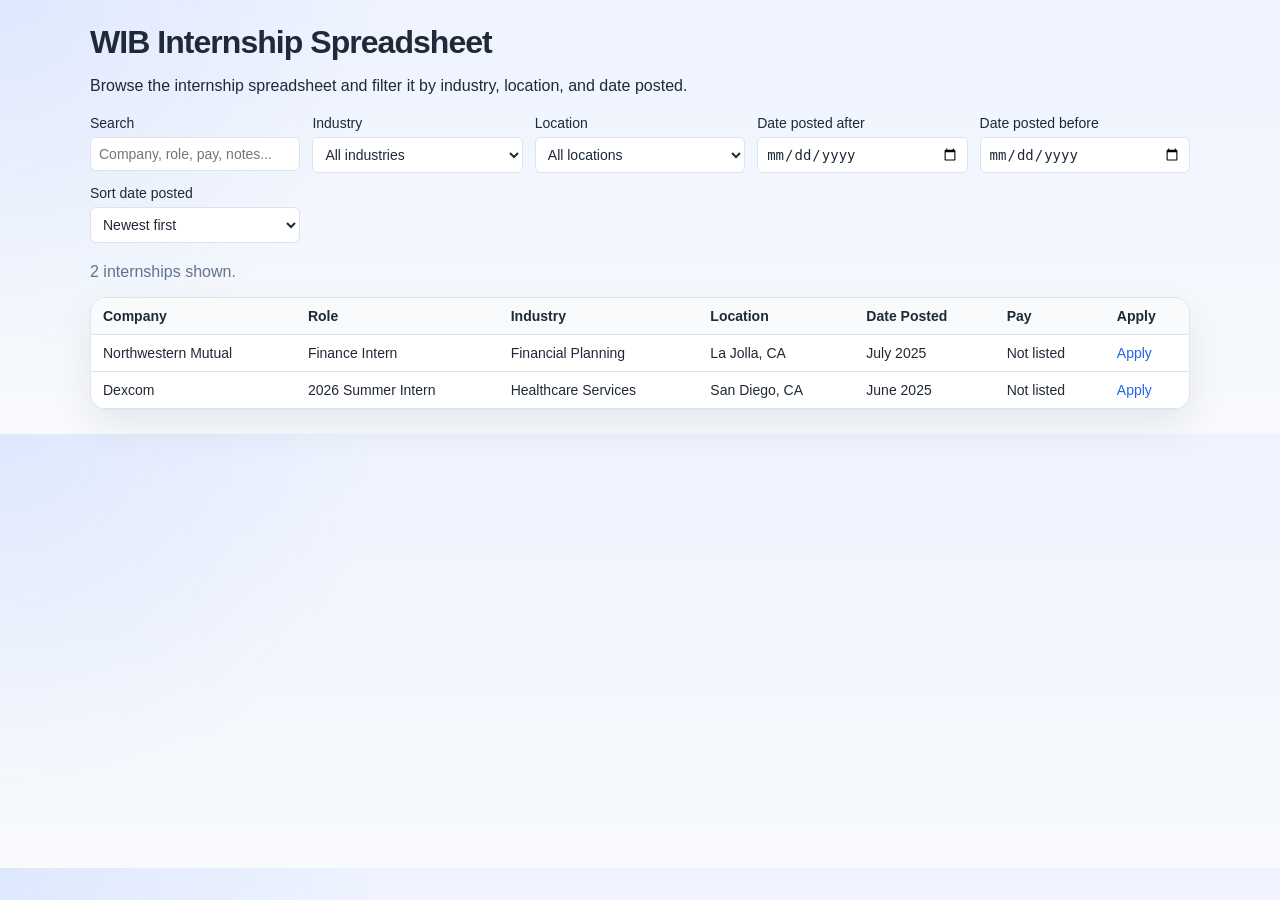
<file: index.html>
<!DOCTYPE html>
<html lang="en">
<head>
  <meta charset="UTF-8">
  <meta name="viewport" content="width=device-width, initial-scale=1.0">
  <title>Internship Spreadsheet</title>
  <link rel="stylesheet" href="styles.css">
</head>
<body>
  <main class="container">
    <h1>WIB Internship Spreadsheet</h1>
    <p>Browse the internship spreadsheet and filter it by industry, location, and date posted.</p>

    <section class="controls">
      <label>
        Search
        <input id="searchInput" type="text" placeholder="Company, role, pay, notes...">
      </label>

      <label>
        Industry
        <select id="industryFilter">
          <option value="">All industries</option>
        </select>
      </label>

      <label>
        Location
        <select id="locationFilter">
          <option value="">All locations</option>
        </select>
      </label>

      <label>
        Date posted after
        <input id="dateAfterFilter" type="date">
      </label>

      <label>
        Date posted before
        <input id="dateBeforeFilter" type="date">
      </label>

      <label>
        Sort date posted
        <select id="dateSort">
          <option value="desc">Newest first</option>
          <option value="asc">Oldest first</option>
        </select>
      </label>
    </section>

    <p id="status" class="status">Loading internship_spreadsheet.csv...</p>

    <section class="table-wrapper">
      <table id="resultsTable">
        <thead>
          <tr>
            <th>Company</th>
            <th>Role</th>
            <th>Industry</th>
            <th>Location</th>
            <th>Date Posted</th>
            <th>Pay</th>
            <th>Apply</th>
          </tr>
        </thead>
        <tbody></tbody>
      </table>
    </section>
  </main>

  <script src="app.js"></script>
</body>
</html>
</file>
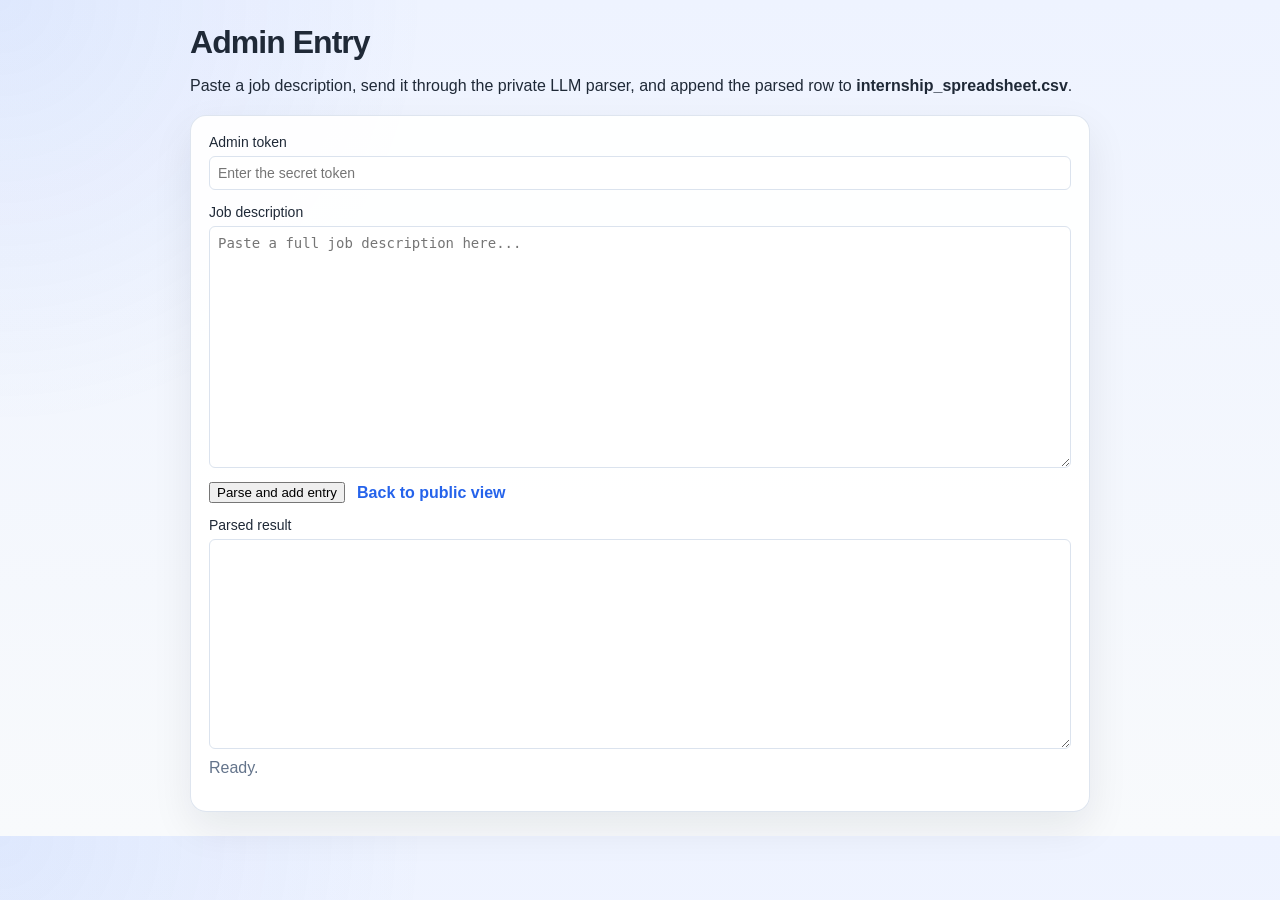
<file: admin.html>
<!DOCTYPE html>
<html lang="en">
<head>
  <meta charset="UTF-8">
  <meta name="viewport" content="width=device-width, initial-scale=1.0">
  <title>Internship Spreadsheet Admin</title>
  <link rel="stylesheet" href="styles.css">
</head>
<body>
  <main class="container admin-shell">
    <h1>Admin Entry</h1>
    <p>Paste a job description, send it through the private LLM parser, and append the parsed row to <strong>internship_spreadsheet.csv</strong>.</p>

    <section class="admin-panel">
      <label>
        Admin token
        <input id="adminToken" type="password" placeholder="Enter the secret token">
      </label>

      <label>
        Job description
        <textarea id="jobDescription" rows="14" placeholder="Paste a full job description here..."></textarea>
      </label>

      <div class="admin-actions">
        <button id="submitButton" type="button">Parse and add entry</button>
        <a class="admin-link" href="/">Back to public view</a>
      </div>

      <label>
        Parsed result
        <textarea id="resultOutput" rows="12" readonly></textarea>
      </label>

      <p id="status" class="status">Ready.</p>
    </section>
  </main>

  <script src="admin.js"></script>
</body>
</html>
</file>
<file: styles.css>
:root {
  color-scheme: light;
  font-family: "Segoe UI", Arial, sans-serif;
  --bg-start: #eef3ff;
  --bg-end: #f8fafc;
  --ink: #1f2937;
  --muted: #64748b;
  --card: rgba(255, 255, 255, 0.92);
  --line: #dbe3ee;
  --accent: #2563eb;
}

body {
  margin: 0;
  background:
    radial-gradient(circle at top left, rgba(37, 99, 235, 0.08), transparent 28%),
    linear-gradient(180deg, var(--bg-start), var(--bg-end));
  color: var(--ink);
}

.container {
  max-width: 1100px;
  margin: 0 auto;
  padding: 24px;
}

h1 {
  margin: 0 0 8px;
  letter-spacing: -0.03em;
}

.section-heading h2 {
  margin: 0 0 6px;
  font-size: 1.1rem;
}

.section-heading p {
  margin: 0;
  color: var(--muted);
}

.controls {
  display: grid;
  grid-template-columns: repeat(auto-fit, minmax(180px, 1fr));
  gap: 12px;
  margin: 20px 0;
}

label {
  display: flex;
  flex-direction: column;
  gap: 6px;
  font-size: 14px;
}

textarea,
input,
select {
  padding: 8px;
  border-radius: 6px;
  border: 1px solid var(--line);
  font-size: 14px;
  background: #fff;
  color: var(--ink);
}

.status {
  margin: 10px 0 16px;
  color: var(--muted);
}

.table-wrapper {
  overflow-x: auto;
  background: rgba(255, 255, 255, 0.95);
  border-radius: 16px;
  border: 1px solid rgba(219, 227, 238, 0.9);
  box-shadow: 0 16px 40px rgba(15, 23, 42, 0.08);
}

.admin-shell {
  max-width: 900px;
}

.admin-panel {
  margin-top: 20px;
  padding: 18px;
  background: var(--card);
  border: 1px solid rgba(219, 227, 238, 0.9);
  border-radius: 16px;
  box-shadow: 0 16px 40px rgba(15, 23, 42, 0.08);
}

.admin-panel > label + label {
  margin-top: 14px;
}

.admin-actions {
  display: flex;
  flex-wrap: wrap;
  gap: 12px;
  align-items: center;
  margin: 14px 0;
}

.admin-link {
  color: var(--accent);
  font-weight: 600;
}

table {
  width: 100%;
  border-collapse: collapse;
}

th,
td {
  text-align: left;
  padding: 10px 12px;
  border-bottom: 1px solid var(--line);
  font-size: 14px;
  vertical-align: top;
}

th {
  background: #f8fafc;
  font-weight: 600;
}

a {
  color: var(--accent);
  text-decoration: none;
}

a:hover {
  text-decoration: underline;
}

@media (max-width: 720px) {
  .container {
    padding: 16px;
  }

  .controls {
    grid-template-columns: 1fr;
  }
}
</file>
